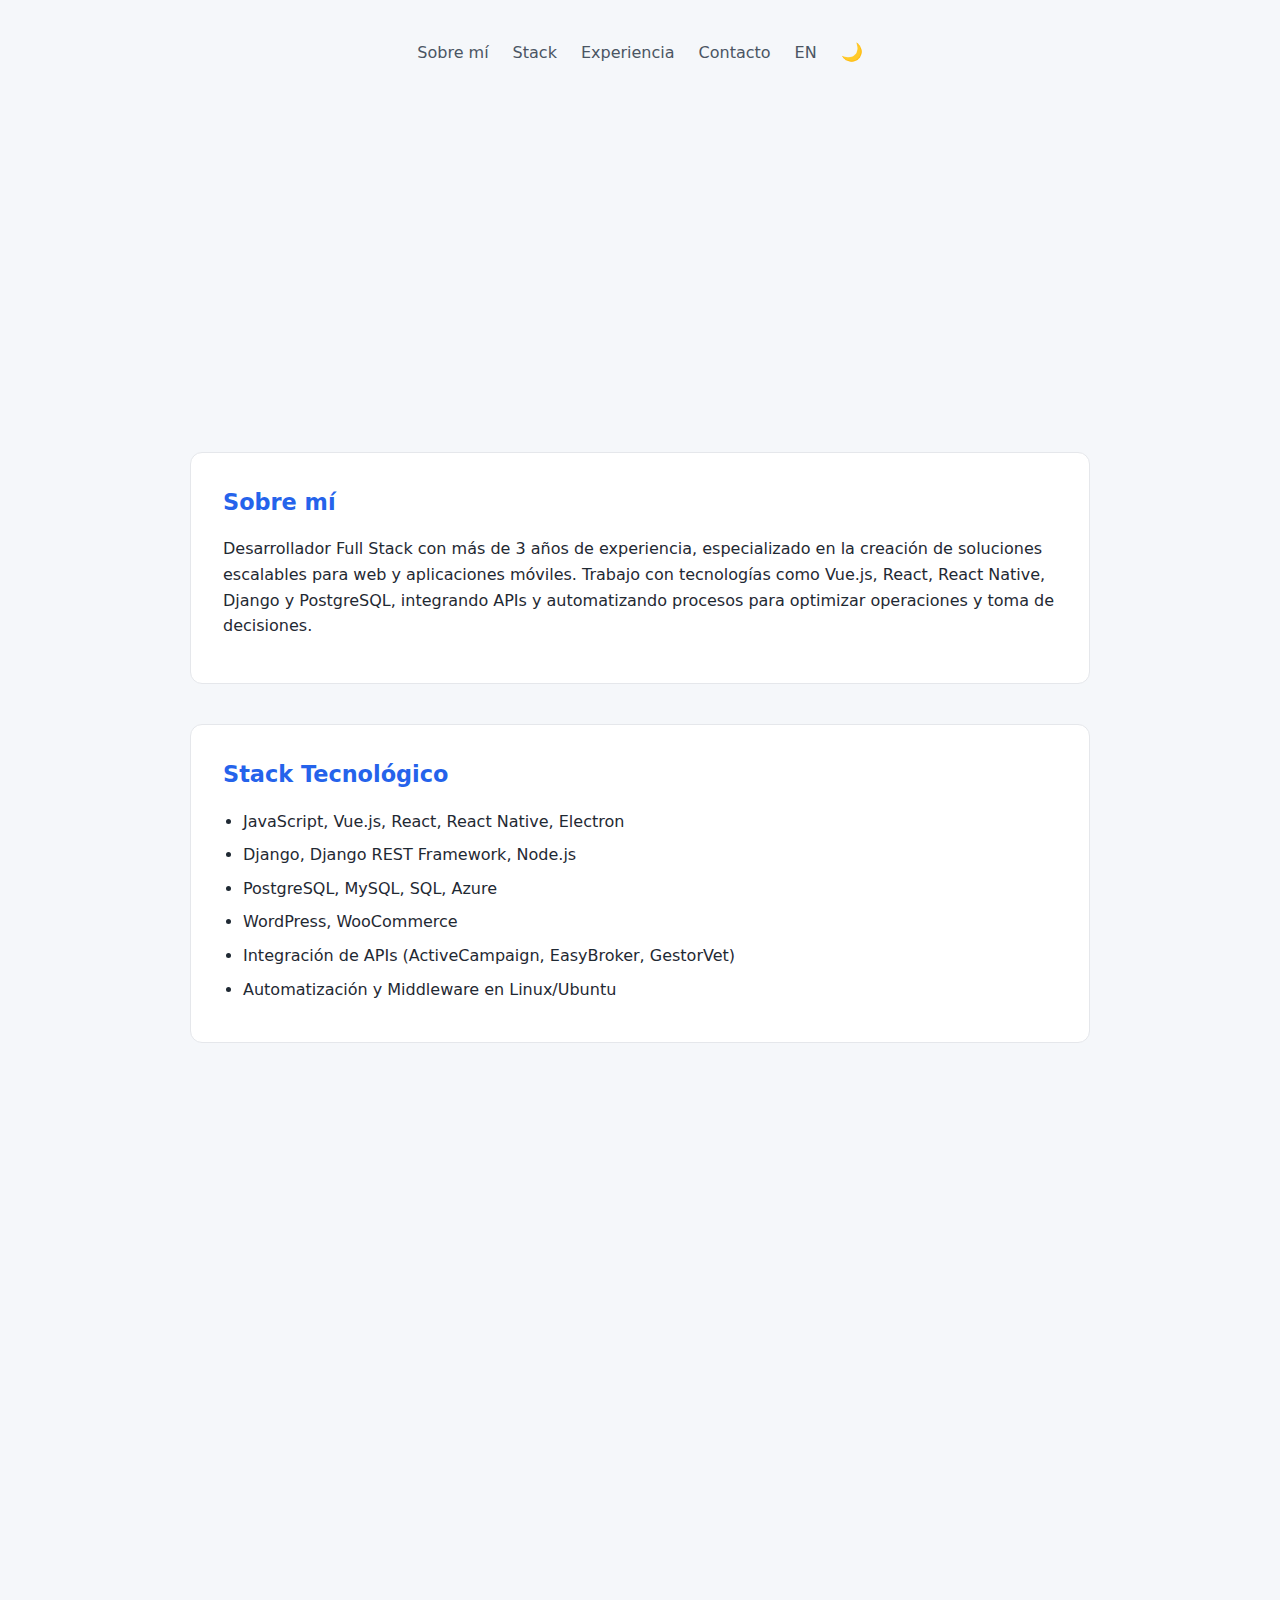
<file: index.html>
<!DOCTYPE html>
<html lang="es">
<head>
  <meta charset="UTF-8">
  <title>Luis Enrique Gongora EK | Portafolio</title>
  <meta name="description" content="Portafolio profesional de Luis Enrique Góngora Ek, Full Stack Developer especializado en desarrollo web, mobile y automatización de procesos.">
<link rel="canonical" href="https://legongoraek.github.io/" />
<link rel="alternate" hreflang="es" href="https://legongoraek.github.io/" />
<link rel="alternate" hreflang="en" href="https://legongoraek.github.io/en.html" />
<link rel="alternate" hreflang="x-default" href="https://legongoraek.github.io/" />
  <meta name="viewport" content="width=device-width, initial-scale=1.0">
  <meta name="keywords" content="Full Stack Developer, Django, React, React Native, Vue.js, APIs, Automatización, México">
  <link rel="stylesheet" href="css/styles.css">
    <!-- Google tag (gtag.js) -->
<script async src="https://www.googletagmanager.com/gtag/js?id=G-Q7V1V88QR9"></script>
<script>
  window.dataLayer = window.dataLayer || [];
  function gtag(){dataLayer.push(arguments);}
  gtag('js', new Date());

  gtag('config', 'G-Q7V1V88QR9');
</script>
<!-- Open Graph -->
<meta property="og:title" content="Luis Enrique Góngora Ek | Full Stack Developer">
<meta property="og:description" content="Full Stack Developer especializado en web, mobile y automatización. Experiencia en APIs, integraciones y arquitecturas escalables.">
<meta property="og:type" content="website">
<meta property="og:url" content="https://legongoraek.github.io/">
<meta property="og:image" content="https://legongoraek.github.io/assets/img/IMG_9656.PNG">
</head>
<body>
  <nav class="navbar" role="navigation">
    <a href="#sobre-mi">Sobre mí</a>
    <a href="#stack">Stack</a>
    <a href="#experiencia">Experiencia</a>
    <a href="#contacto">Contacto</a>
    <a href="en.html" onclick="localStorage.setItem('lang','en')">EN</a>
    <button id="theme-toggle" aria-label="Cambiar tema">🌙</button>
  </nav>
  <header class="header fade-in">
    <img src="assets/img/IMG_9656.PNG" alt="Luis Enrique Góngora Ek, Full Stack Developer" class="profile-img" loading="lazy">
    <h1>Luis Enrique Góngora Ek</h1>
    <p class="subtitle">Full Stack Developer | Web, Mobile y Automatización</p>
  </header>

  <section id="sobre-mi">
    <h2>Sobre mí</h2>
    <p>
      Desarrollador Full Stack con más de 3 años de experiencia,
      especializado en la creación de soluciones escalables para
      web y aplicaciones móviles. Trabajo con tecnologías como
      Vue.js, React, React Native, Django y PostgreSQL, integrando
      APIs y automatizando procesos para optimizar operaciones
      y toma de decisiones.
    </p>
  </section>

  <section id="stack">
    <h2>Stack Tecnológico</h2>
    <ul>
      <li>JavaScript, Vue.js, React, React Native, Electron</li>
      <li>Django, Django REST Framework, Node.js</li>
      <li>PostgreSQL, MySQL, SQL, Azure</li>
      <li>WordPress, WooCommerce</li>
      <li>Integración de APIs (ActiveCampaign, EasyBroker, GestorVet)</li>
      <li>Automatización y Middleware en Linux/Ubuntu</li>
    </ul>
  </section>

<section id="projects" class="fade-in">
  <h2>Proyectos</h2>

  <div class="project-cards">

    <div class="project-card fade-in">
      <h3>Fidelyt – Plataforma de Fidelización</h3>
      <p>
        Plataforma de fidelización para negocios con backend escalable,
        aplicaciones web y apps móviles.
      </p>

      <ul>
        <li>Backend: Django, Python, PostgreSQL</li>
        <li>API REST con autenticación y control de accesos</li>
        <li>Arquitectura preparada para crecimiento</li>
      </ul>

      <div class="project-links">
        <a href="https://app.fidelyt.com" target="_blank" rel="noopener">
          🔗 app.fidelyt.com
        </a>
      </div>
    </div>

    <div class="project-card fade-in">
      <h3>Fidelyt – Sitio Web</h3>
      <p>
        Sitio web corporativo enfocado en presentación del producto,
        conversión y posicionamiento.
      </p>

      <ul>
        <li>React y Next.js</li>
        <li>Optimización SEO y performance</li>
        <li>Arquitectura moderna</li>
      </ul>

      <div class="project-links">
        <a href="https://fidelyt.com" target="_blank" rel="noopener">
          🔗 fidelyt.com
        </a>
      </div>
    </div>

    <div class="project-card fade-in">
      <h3>Horizonte Inmobiliario</h3>
      <p>
        Desarrollo web inmobiliario con integración directa
        a plataforma de gestión de propiedades.
      </p>

      <ul>
        <li>WordPress personalizado</li>
        <li>Integración con EasyBroker</li>
        <li>Sincronización automática de propiedades</li>
      </ul>

      <div class="project-links">
        <a href="https://horizonteinmobiliario.com" target="_blank" rel="noopener">
          🔗 horizonteinmobiliario.com
        </a>
      </div>
    </div>

    <div class="project-card fade-in">
      <h3>Fidelyt – App iOS & Android</h3>
      <p>
        Aplicación móvil multiplataforma para usuarios finales
        del sistema de fidelización.
      </p>

      <ul>
        <li>React Native</li>
        <li>Compatibilidad iOS y Android</li>
        <li>Consumo de API central</li>
      </ul>
    </div>

  </div>
</section>


<section id="experiencia" class="fade-in">
 <h2>Experiencia</h2>
<div class="experience-cards">
  <div class="experience-card fade-in">
    <h3>Desarrollador Full Stack</h3>
    <span class="experience-meta">Erbessd Instruments · 
      <time datetime="2022-10">Octubre 2022</time> – 
      <time datetime="2026-01">Enero 2026</time>
    </span>
    <ul>
      <li>Diseño y desarrollo de endpoints backend para comunicación eficiente frontend–backend.</li>
      <li>Desarrollo de interfaces con Vue.js, Electron, HTML y CSS.</li>
      <li>Administración y mantenimiento de bases de datos SQL.</li>
      <li>Creación de componentes escalables siguiendo buenas prácticas.</li>
    </ul>
    <div class="impact">
      <strong>Impacto:</strong>
      <ul>
        <li>Mejora en la eficiencia de comunicación frontend–backend mediante endpoints optimizados.</li>
        <li>Reducción de errores y mayor estabilidad en componentes reutilizables.</li>
        <li>Mejor mantenibilidad del sistema gracias a buenas prácticas de desarrollo.</li>
      </ul>
    </div>
  </div>

  <div class="experience-card fade-in">
    <h3>Desarrollador Full Stack Multiplataforma</h3>
    <span class="experience-meta">Freelance · Julio 2025 – Actualidad</span>
    <ul>
      <li>Desarrollo de aplicaciones web y móviles (iOS y Android).</li>
      <li>Backend con Django REST Framework y autenticación JWT.</li>
      <li>Aplicaciones móviles con React Native y Expo.</li>
      <li>Arquitectura escalable con separación frontend y backend.</li>
    </ul>
    <div class="impact">
  <strong>Impacto:</strong>
  <ul>
    <li>Arquitectura escalable preparada para crecimiento y nuevas funcionalidades.</li>
    <li>Mayor seguridad mediante autenticación JWT y control de permisos.</li>
    <li>Mejor experiencia de usuario en aplicaciones móviles multiplataforma.</li>
  </ul>
</div>

  </div>

  <div class="experience-card fade-in">
    <h3>Desarrollo Web, Integraciones y Automatización</h3>
    <span class="experience-meta">Freelance · Enero 2022 – Actualidad</span>
    <ul>
      <li>Configuración de herramientas de métricas para análisis y toma de decisiones.</li>
      <li>Desarrollo y administración de sitios con WordPress y WooCommerce.</li>
      <li>Implementación de middleware con Node.js en entornos Linux/Ubuntu.</li>
      <li>Integración de APIs externas como ActiveCampaign, GestorVet y EasyBroker.</li>
      <li>Automatización de flujos para gestión de leads, clientes e inventarios.</li>
      <li>Implementación de buenas prácticas de seguridad y escalabilidad.</li>
    </ul>
    <div class="impact">
  <strong>Impacto:</strong>
  <ul>
    <li>Automatización de procesos clave reduciendo tareas manuales repetitivas.</li>
    <li>Mejora en tiempos de respuesta y sincronización entre sistemas.</li>
    <li>Disminución de errores humanos mediante flujos automatizados.</li>
  </ul>
</div>

  </div>
  </div>


  </section>
 <section id="contacto" class="fade-in">
  <h2>Contacto</h2>

  <ul class="contact-list">
    <li>
      <a href="mailto:enriquegongora45@gmail.com">
        📧 enriquegongora45@gmail.com
      </a>
    </li>

    <li>
      <a href="https://wa.me/529994231687" target="_blank" rel="noopener">
        💬 WhatsApp: +52 999 423 1687
      </a>
    </li>

    <li>
      <a href="https://www.linkedin.com/in/luisenriquegongoraek" target="_blank" rel="noopener">
        🔗 LinkedIn /luisenriquegongoraek
      </a>
    </li>
  </ul>
</section>
  <script src="js/main.js"></script>
</body>
</html>
</file>
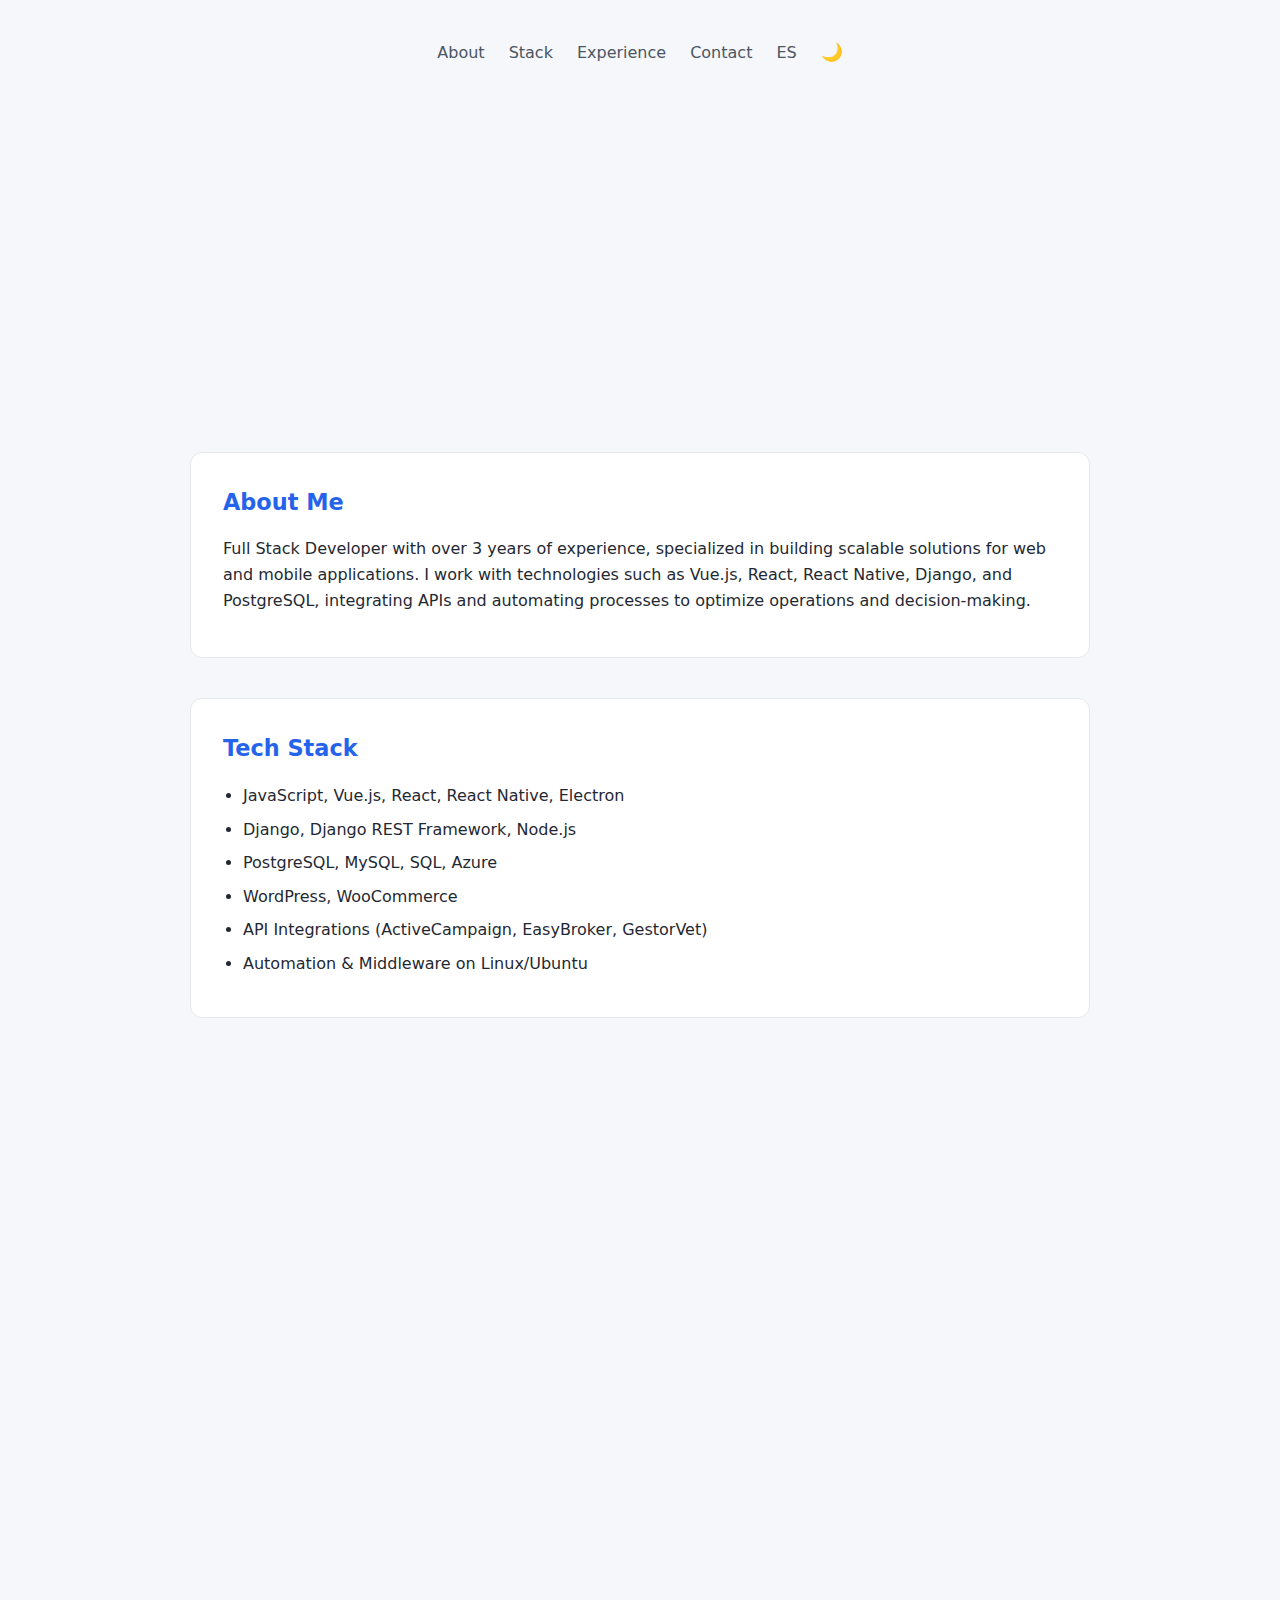
<file: en.html>
<!DOCTYPE html>
<html lang="en">
<head>
  <meta charset="UTF-8">
  <title>Luis Enrique Gongora EK | Portafolio</title>
  <meta name="description" content="Professional portfolio of Luis Enrique Góngora Ek, Full Stack Developer specialized in web, mobile and process automation.">
<link rel="canonical" href="https://legongoraek.github.io/en.html" />
<link rel="alternate" hreflang="en" href="https://legongoraek.github.io/en.html" />
<link rel="alternate" hreflang="es" href="https://legongoraek.github.io/" />
<link rel="alternate" hreflang="x-default" href="https://legongoraek.github.io/en.html" />
  <meta name="viewport" content="width=device-width, initial-scale=1.0">
  <link rel="stylesheet" href="css/styles.css">
    <!-- Google tag (gtag.js) -->
<script async src="https://www.googletagmanager.com/gtag/js?id=G-Q7V1V88QR9"></script>
<script>
  window.dataLayer = window.dataLayer || [];
  function gtag(){dataLayer.push(arguments);}
  gtag('js', new Date());

  gtag('config', 'G-Q7V1V88QR9');
</script>
<!-- Open Graph -->
<meta property="og:title" content="Luis Enrique Góngora Ek | Full Stack Developer">
<meta property="og:description" content="Full Stack Developer especializado en web, mobile y automatización. Experiencia en APIs, integraciones y arquitecturas escalables.">
<meta property="og:type" content="website">
<meta property="og:url" content="https://legongoraek.github.io/">
<meta property="og:image" content="https://legongoraek.github.io/assets/img/IMG_9656.PNG">
</head>
<body>
  <nav class="navbar">
  <a href="#about">About</a>
  <a href="#stack">Stack</a>
  <a href="#experience">Experience</a>
  <a href="#contact">Contact</a>
  <a href="index.html" onclick="localStorage.setItem('lang','es')">ES</a>
  <button id="theme-toggle">🌙</button>
</nav>
<header class="header fade-in">
  <img src="assets/img/IMG_9656.PNG" alt="Luis Enrique Góngora Ek" class="profile-img">
  <h1>Luis Enrique Góngora Ek</h1>
  <p>Full Stack Developer | Web, Mobile & Automation</p>
</header>
<section id="about">
  <h2>About Me</h2>
  <p>
    Full Stack Developer with over 3 years of experience,
    specialized in building scalable solutions for web and
    mobile applications. I work with technologies such as
    Vue.js, React, React Native, Django, and PostgreSQL,
    integrating APIs and automating processes to optimize
    operations and decision-making.
  </p>
</section>
<section id="stack">
  <h2>Tech Stack</h2>
  <ul>
    <li>JavaScript, Vue.js, React, React Native, Electron</li>
    <li>Django, Django REST Framework, Node.js</li>
    <li>PostgreSQL, MySQL, SQL, Azure</li>
    <li>WordPress, WooCommerce</li>
    <li>API Integrations (ActiveCampaign, EasyBroker, GestorVet)</li>
    <li>Automation & Middleware on Linux/Ubuntu</li>
  </ul>
</section>
<section id="projects" class="fade-in">
  <h2>Projects</h2>

  <div class="project-cards">

    <div class="project-card fade-in">
      <h3>Fidelyt – Loyalty Platform</h3>
      <p>
        Loyalty platform for businesses with a scalable backend,
        web applications, and mobile apps.
      </p>

      <ul>
        <li>Backend: Django, Python, PostgreSQL</li>
        <li>REST API with authentication and access control</li>
        <li>Architecture ready for growth</li>
      </ul>

      <div class="project-links">
        <a href="https://app.fidelyt.com" target="_blank" rel="noopener">
          🔗 app.fidelyt.com
        </a>
      </div>
    </div>

    <div class="project-card fade-in">
      <h3>Fidelyt – Website</h3>
      <p>
        Corporate website focused on product presentation,
        conversion, and positioning.
      </p>

      <ul>
        <li>React and Next.js</li>
        <li>SEO and performance optimization</li>
        <li>Modern architecture</li>
      </ul>

      <div class="project-links">
        <a href="https://fidelyt.com" target="_blank" rel="noopener">
          🔗 fidelyt.com
        </a>
      </div>
    </div>

    <div class="project-card fade-in">
      <h3>Horizonte Inmobiliario</h3>
      <p>
        Real estate website with direct integration
        to a property management platform.
      </p>

      <ul>
        <li>Custom WordPress development</li>
        <li>EasyBroker integration</li>
        <li>Automatic property synchronization</li>
      </ul>

      <div class="project-links">
        <a href="https://horizonteinmobiliario.com" target="_blank" rel="noopener">
          🔗 horizonteinmobiliario.com
        </a>
      </div>
    </div>

    <div class="project-card fade-in">
      <h3>Fidelyt – iOS & Android App</h3>
      <p>
        Cross-platform mobile application for end users
        of the loyalty system.
      </p>

      <ul>
        <li>React Native</li>
        <li>iOS and Android support</li>
        <li>Central API consumption</li>
      </ul>
    </div>

  </div>
</section>


<section id="experience" class="fade-in">
  <h2>Experience</h2>

  <div class="experience-cards">

    <div class="experience-card fade-in">
      <h3>Full Stack Developer</h3>
      <span class="experience-meta">Erbessd Instruments · Oct 2022 – Jan 2026</span>
      <ul>
        <li>Designed and developed backend endpoints for efficient frontend–backend communication.</li>
        <li>Built user interfaces using Vue.js, Electron, HTML, and CSS.</li>
        <li>Managed and maintained SQL databases.</li>
        <li>Developed scalable components following best practices.</li>
      </ul>

      <div class="impact">
        <strong>Impact:</strong>
        <ul>
          <li>Improved frontend–backend communication efficiency.</li>
          <li>Reduced errors through reusable and stable components.</li>
          <li>Enhanced system maintainability.</li>
        </ul>
      </div>
    </div>
<div class="experience-card fade-in">
  <h3>Multiplatform Full Stack Developer</h3>
  <span class="experience-meta">Freelance · July 2025 – Present</span>
  <ul>
    <li>Development of web and mobile applications (iOS and Android).</li>
    <li>Backend development using Django REST Framework with JWT authentication.</li>
    <li>Mobile applications built with React Native and Expo.</li>
    <li>Scalable architecture with clear frontend–backend separation.</li>
  </ul>

  <div class="impact">
    <strong>Impact:</strong>
    <ul>
      <li>Scalable architecture ready for growth and new features.</li>
      <li>Improved security through JWT authentication and permission control.</li>
      <li>Enhanced user experience in cross-platform mobile applications.</li>
    </ul>
  </div>
</div>

<div class="experience-card fade-in">
  <h3>Web Development, Integrations, and Automation</h3>
  <span class="experience-meta">Freelance · January 2022 – Present</span>
  <ul>
    <li>Setup of analytics and metrics tools for data-driven decision making.</li>
    <li>Development and management of websites using WordPress and WooCommerce.</li>
    <li>Implementation of middleware with Node.js in Linux/Ubuntu environments.</li>
    <li>Integration of external APIs such as ActiveCampaign, GestorVet, and EasyBroker.</li>
    <li>Automation of workflows for lead, client, and inventory management.</li>
    <li>Implementation of security and scalability best practices.</li>
  </ul>

  <div class="impact">
    <strong>Impact:</strong>
    <ul>
      <li>Automation of key processes, reducing repetitive manual tasks.</li>
      <li>Improved response times and system synchronization.</li>
      <li>Reduced human errors through automated workflows.</li>
    </ul>
  </div>
</div>
  </div>
</section>
<section id="contact" class="fade-in">
  <h2>Contact</h2>

  <ul class="contact-list">
    <li>
      <a href="mailto:enriquegongora45@gmail.com">
        📧 enriquegongora45@gmail.com
      </a>
    </li>

    <li>
      <a href="https://wa.me/529994231687" target="_blank" rel="noopener">
        💬 WhatsApp: +52 999 423 1687
      </a>
    </li>

    <li>
      <a href="https://www.linkedin.com/in/luisenriquegongoraek" target="_blank" rel="noopener">
        🔗 LinkedIn /luisenriquegongoraek
      </a>
    </li>
  </ul>
</section>
<script src="js/main.js"></script>
</body>
</html>
</file>
<file: css/styles.css>
/* Reset básico */
* {
  box-sizing: border-box;
  margin: 0;
  padding: 0;
}

/* Variables (fácil de ajustar luego) */
:root {
  --bg-main: #f5f7fa;
  --bg-card: #ffffff;
  --text-main: #1f2933;
  --text-muted: #4b5563;
  --primary: #2563eb;
  --border: #e5e7eb;
}

/* Base */
body {
  font-family: system-ui, -apple-system, BlinkMacSystemFont, "Segoe UI", sans-serif;
  background: var(--bg-main);
  color: var(--text-main);
  line-height: 1.6;
  padding: 40px 20px;
}

.navbar {
  max-width: 900px;
  margin: 0 auto 24px auto;
  display: flex;
  justify-content: center;
  gap: 24px;
}

.navbar a {
  text-decoration: none;
  font-weight: 500;
  color: var(--text-muted);
}

.navbar a:hover {
  color: var(--primary);
}

.header {
  text-align: center;
}

.profile-img {
  width: 140px;
  height: 140px;
  object-fit: cover;
  border-radius: 50%;
  margin-bottom: 16px;
  border: 3px solid var(--primary);
}

/* Contenedor general */
header,
section {
  max-width: 900px;
  margin: 0 auto 40px auto;
  background: var(--bg-card);
  padding: 32px;
  border-radius: 12px;
  border: 1px solid var(--border);
}

/* Header */
header h1 {
  font-size: 2.2rem;
  margin-bottom: 8px;
}

header p {
  font-size: 1.1rem;
  color: var(--text-muted);
}

/* Títulos */
section h2 {
  font-size: 1.4rem;
  margin-bottom: 16px;
  color: var(--primary);
}

/* Texto */
section p {
  margin-bottom: 12px;
  color: var(--text-main);
}

/* Listas */
ul {
  padding-left: 20px;
}

li {
  margin-bottom: 8px;
  color: var(--text-main);
}

/* Experiencia */
#experiencia h3 {
  margin-top: 24px;
  font-size: 1.1rem;
}

#experiencia p {
  font-size: 0.9rem;
  color: var(--text-muted);
  margin-bottom: 8px;
}

#experiencia ul {
  margin-top: 12px;
}

#experiencia li {
  line-height: 1.5;
}
/* Contacto */
#contacto p {
  font-weight: 500;
}

/* Responsive */
@media (max-width: 600px) {
  body {
    padding: 20px 10px;
  }

  header,
  section {
    padding: 24px;
  }

  header h1 {
    font-size: 1.8rem;
  }
}

.experience-cards {
  display: flex;
  flex-direction: column;
  gap: 24px;
}

.experience-card {
  background: var(--bg-card);
  border: 1px solid var(--border);
  border-radius: 12px;
  padding: 24px;
}

.experience-card h3 {
  margin-bottom: 6px;
  font-size: 1.1rem;
}

.experience-meta {
  display: block;
  font-size: 0.85rem;
  color: var(--text-muted);
  margin-bottom: 12px;
}

.experience-card ul {
  padding-left: 18px;
}

.experience-card li {
  margin-bottom: 8px;
  line-height: 1.5;
}

/* Dark mode */
body.dark {
  --bg-main: #0f172a;
  --bg-card: #020617;
  --text-main: #e5e7eb;
  --text-muted: #9ca3af;
  --border: #1e293b;
  --primary: #38bdf8;
}

/* Botón toggle */
#theme-toggle {
  background: none;
  border: none;
  font-size: 1.1rem;
  cursor: pointer;
  color: var(--text-muted);
}

#theme-toggle:hover {
  color: var(--primary);
}

.fade-in {
  opacity: 0;
  transform: translateY(16px);
  transition: opacity 0.6s ease, transform 0.6s ease;
}

.fade-in.visible {
  opacity: 1;
  transform: translateY(0);
}

@media (max-width: 768px) {
  .fade-in {
    opacity: 1;
    transform: none;
  }
  body {
    padding: 16px 12px;
  }

  header,
  section {
    padding: 20px;
    margin-bottom: 24px;
  }

  header h1 {
    font-size: 1.6rem;
    line-height: 1.2;
  }

  header p {
    font-size: 1rem;
  }

  section h2 {
    font-size: 1.25rem;
  }

  /* Navbar más usable */
  .navbar {
    flex-wrap: wrap;
    gap: 16px;
  }

  .navbar a {
    font-size: 0.95rem;
  }

  /* Cards */
  .experience-card {
    padding: 20px;
  }

  .experience-card h3 {
    font-size: 1rem;
  }

  .experience-meta {
    font-size: 0.8rem;
  }

  .experience-card li {
    font-size: 0.95rem;
  }

  /* Impacto más claro */
  .impact strong {
    font-size: 0.95rem;
  }

  .impact li {
    font-size: 0.9rem;
  }
}
.impact {
  margin-top: 16px;
  padding-top: 12px;
  border-top: 1px dashed var(--border);
}

.impact strong {
  display: block;
  margin-bottom: 8px;
  color: var(--primary);
}

.impact ul {
  padding-left: 18px;
}

.impact li {
  font-size: 0.95rem;
}

.contact-list {
  list-style: none;
  padding: 0;
}

.contact-list li {
  margin-bottom: 12px;
}

.contact-list a {
  text-decoration: none;
  font-weight: 500;
  color: var(--text-main);
  display: inline-flex;
  align-items: center;
  gap: 8px;
}

.contact-list a:hover {
  color: var(--primary);
}

.project-cards {
  display: grid;
  grid-template-columns: repeat(auto-fit, minmax(280px, 1fr));
  gap: 28px;
  margin-top: 28px;
}

.project-card {
  background: var(--card-bg);
  border-radius: 16px;
  padding: 24px;
}
</file>
